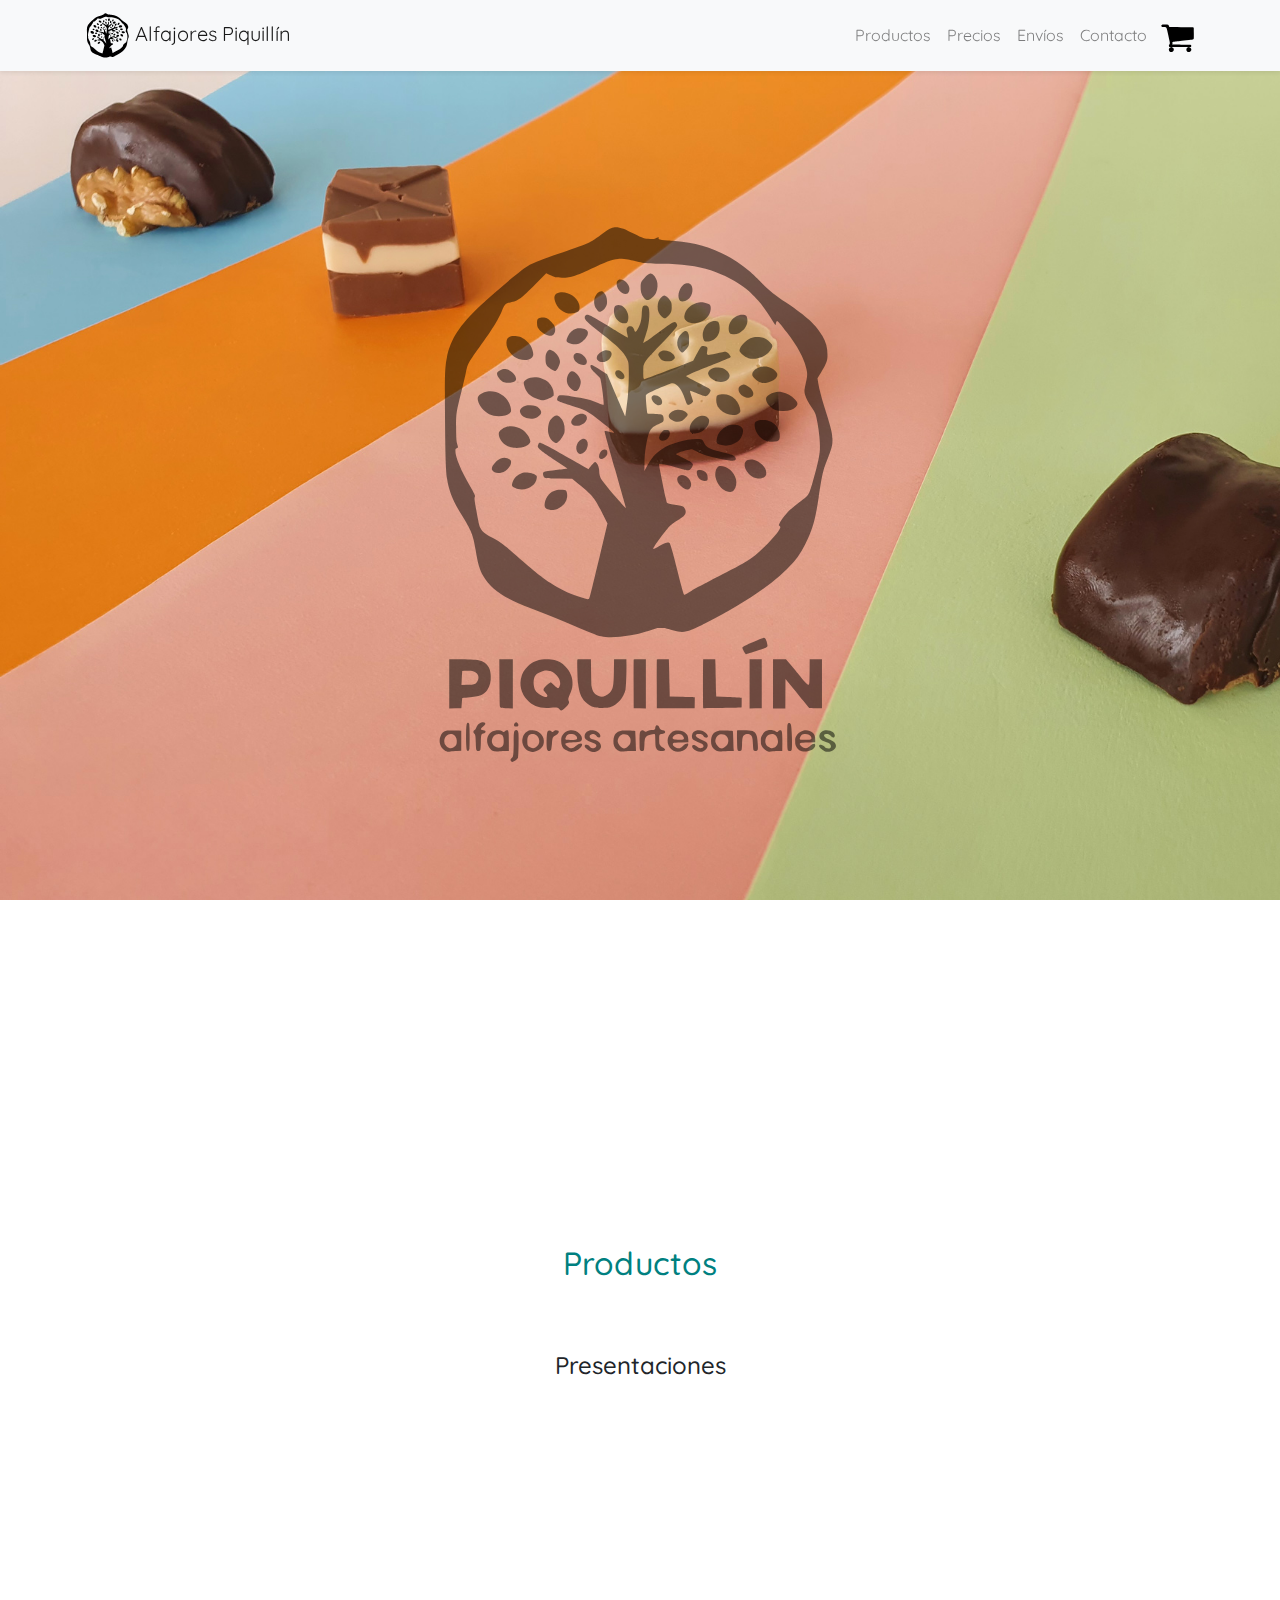
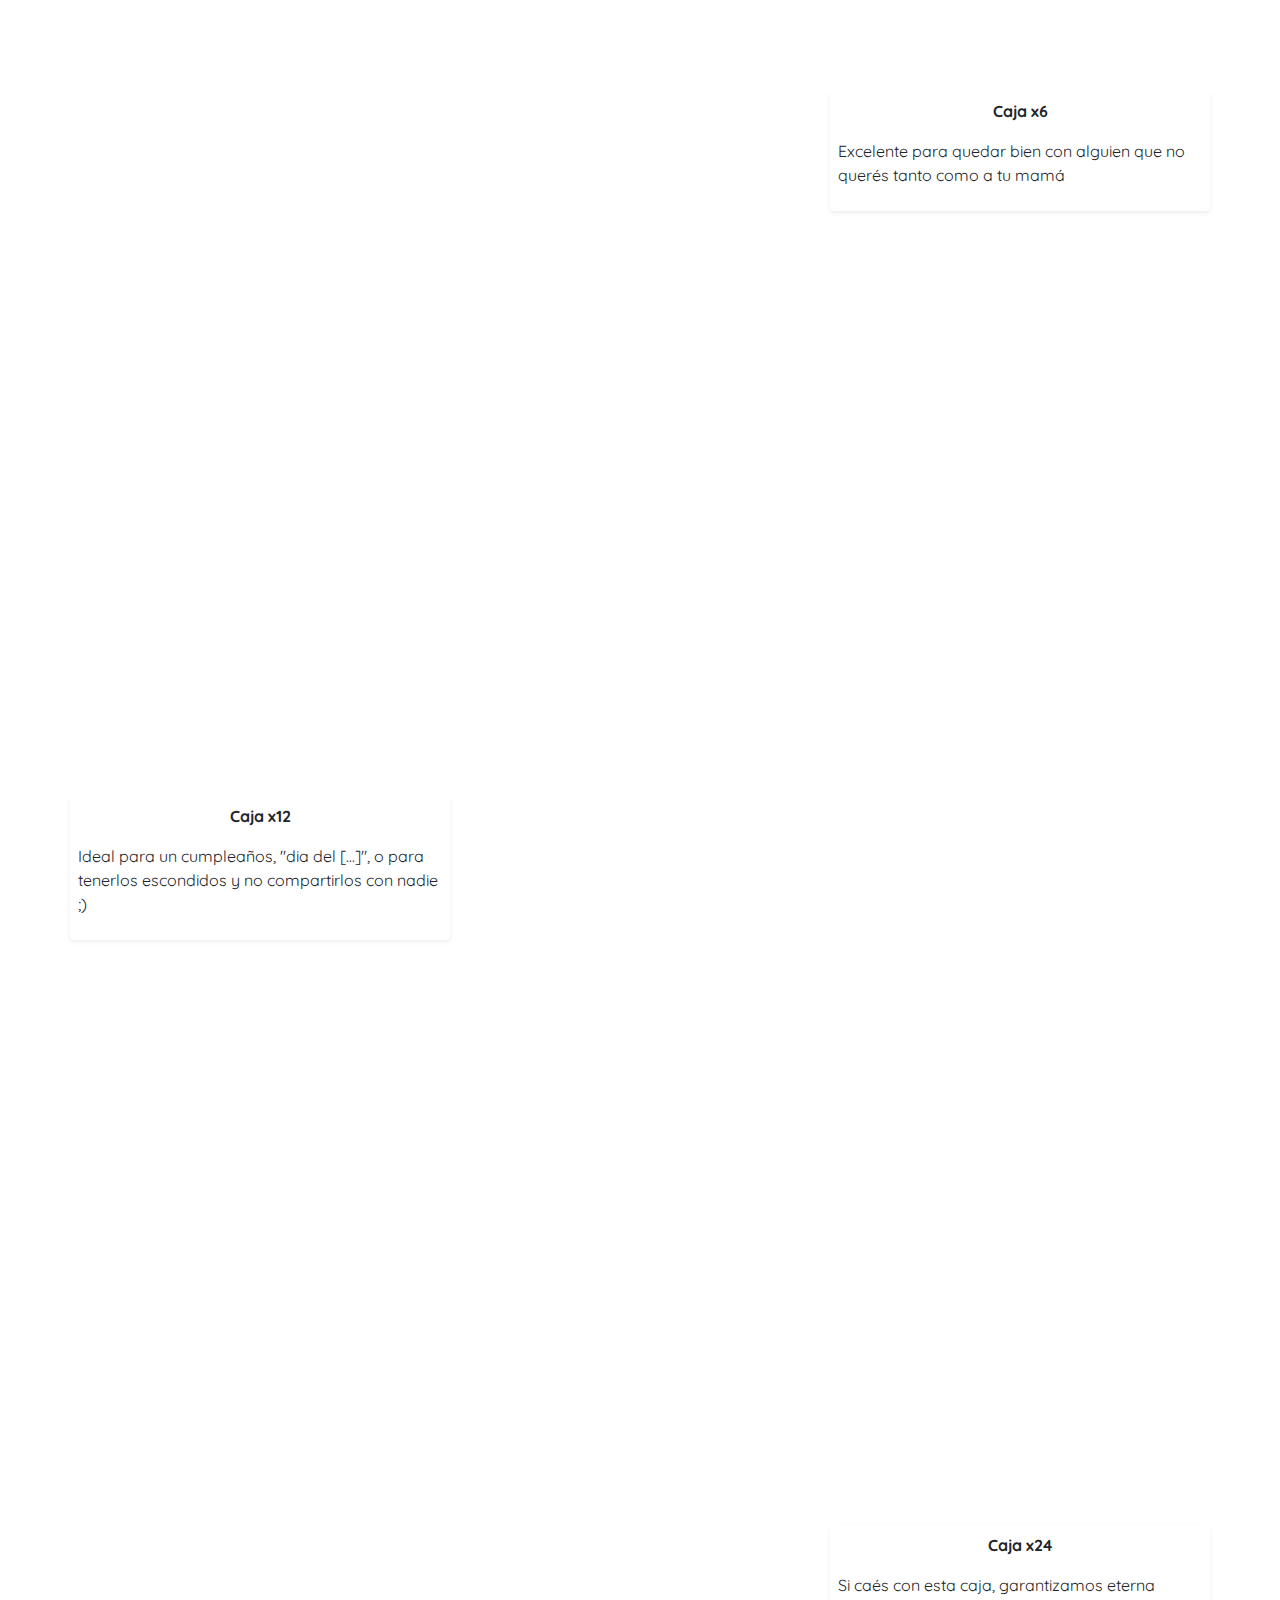
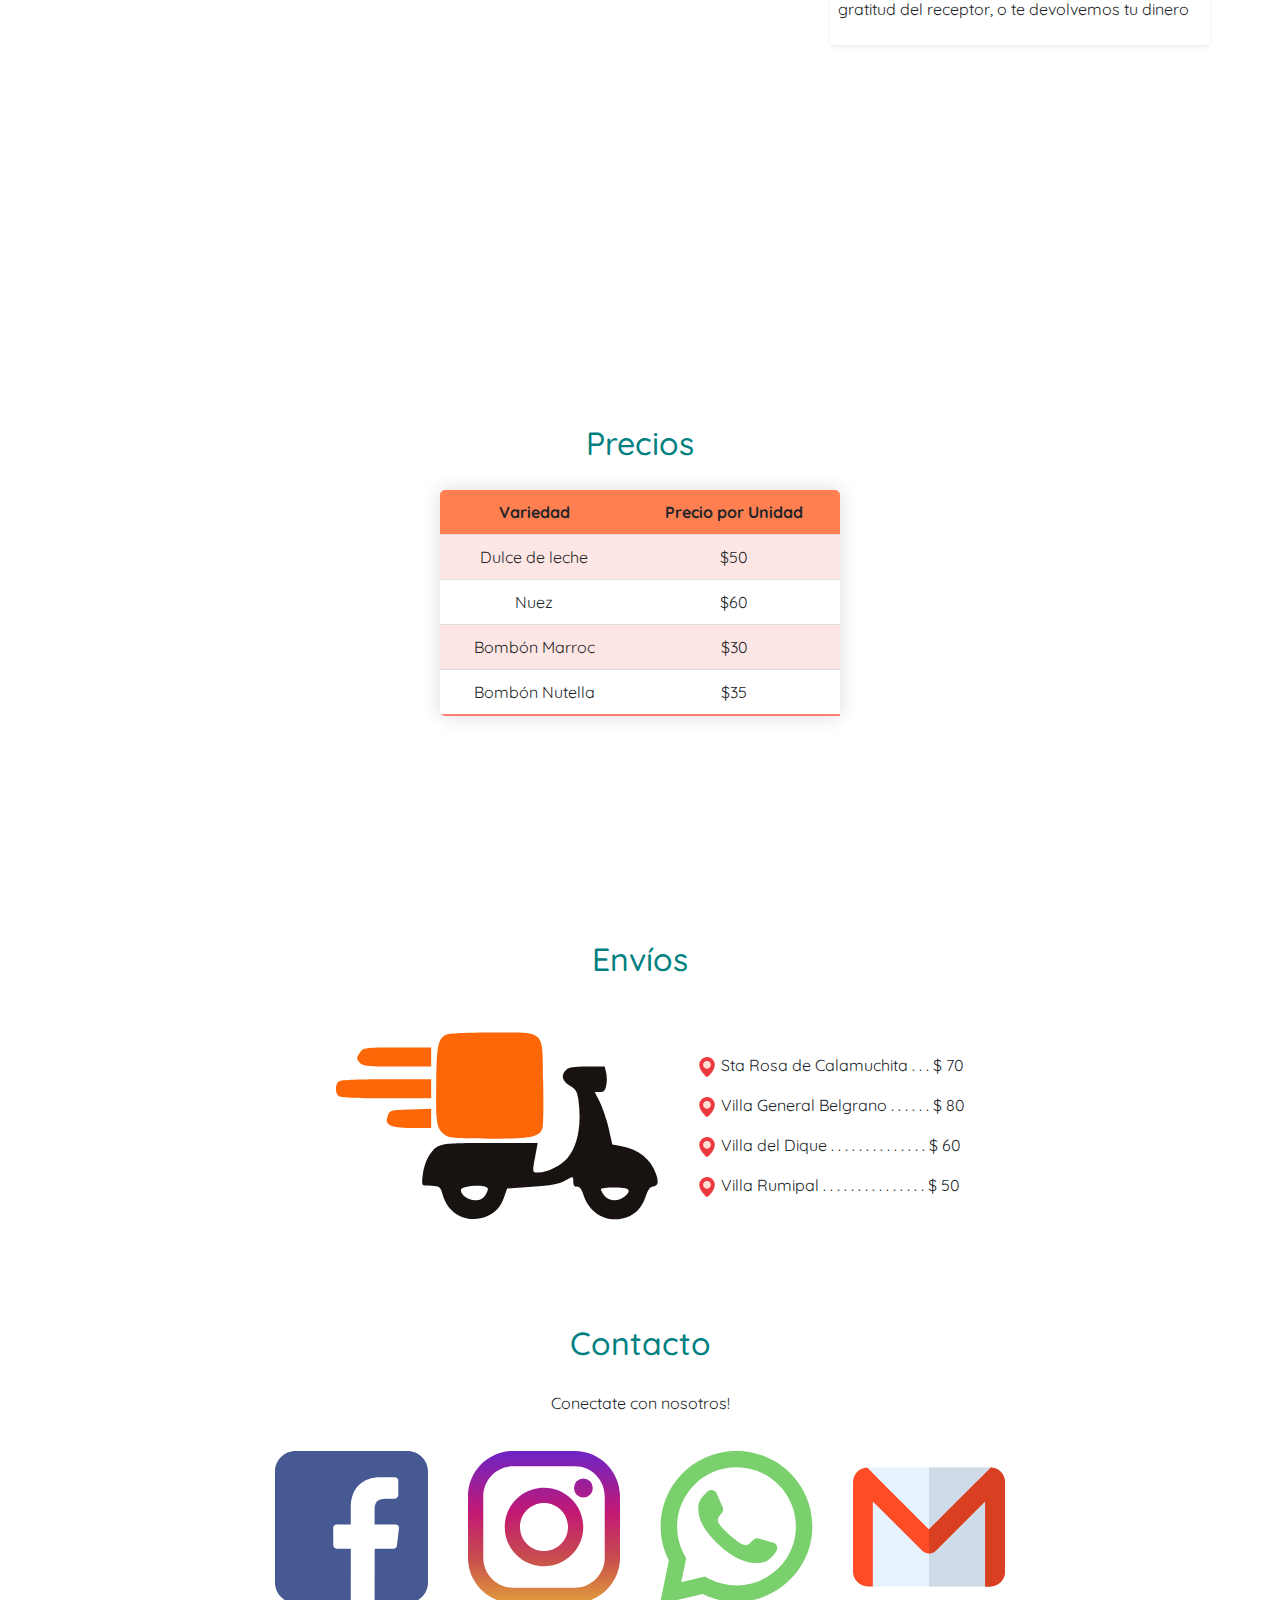
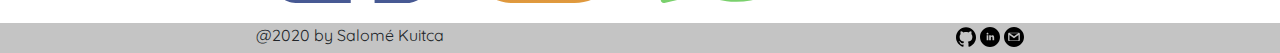
<file: index.html>
<!DOCTYPE html>
<html lang="en">

<head>
    <meta charset="UTF-8">
    <meta name="viewport" content="width=device-width, initial-scale=1.0">
    <meta name="viewport" content="initial-scale = 1.0">
    <meta name="viewport" content="width = device-width">
    <meta name="description"
        content="Alfajores y Bombones artesanales en el valle de Calamuchita, Córdoba, Argentina. Ideal para regalos, desayunos y meriendas.">
    <meta name="keywords"
        content="Alfajores artesanales Bombones Chocolates alfajor cordobes Córdoba dulces Calamuchita Villa General Belgrano desayuno merienda regalo colación">
    <title>Piquillin Alfajores Artesanales</title>

    <link rel="shortcut icon" href="favicon.ico">
    <!-- Link a Animate on Scroll -->
    <link href="https://unpkg.com/aos@2.3.1/dist/aos.css" rel="stylesheet">
    <script src="https://unpkg.com/aos@2.3.1/dist/aos.js"></script>

    <!-- Link a bootstrap -->
    <link rel="stylesheet" href="https://stackpath.bootstrapcdn.com/bootstrap/4.5.2/css/bootstrap.min.css"
        integrity="sha384-JcKb8q3iqJ61gNV9KGb8thSsNjpSL0n8PARn9HuZOnIxN0hoP+VmmDGMN5t9UJ0Z" crossorigin="anonymous">

    <!-- Link con mi css -->
    <link rel="stylesheet" href="css/style.css">

    <!-- Fuentes a usar -->
    <link href="https://fonts.googleapis.com/css2?family=Quicksand&display=swap" rel="stylesheet">

    <!-- CDN jquery -->
    <script src="https://code.jquery.com/jquery-3.5.1.js"
        integrity="sha256-QWo7LDvxbWT2tbbQ97B53yJnYU3WhH/C8ycbRAkjPDc=" crossorigin="anonymous"></script>

    <!-- Vinculacion con mis archivos js -->
    <script defer src="scripts/Producto.js"></script>
    <script defer src="scripts/script.js"></script>
</head>

<body class="body">

    <!-- Inicio header -->
    <header class="header-container">
        <div class="banner"></div>
    </header>
    <!-- Fin Header -->

    <!-- Imagen logo -->
    <img src="images/piquillin2.svg"
        alt="Logo con la imagen de un árbol con las palabras Piquillín Alfajores Artesanales" title="logo-piquillin"
        class="px-5 logo">

    <!-- Inicio Menu -->
    <nav class="navbar navbar-expand-lg fixed-top navbar-light bg-light shadow-sm">
        <div class="container">
            <a href="#" class="navbar-brand">
                <img src="images/logosolo.svg" alt="Logo con la imagen de un árbol" title="logo-piquillin-menu"
                    class="imagen-menu">
                Alfajores Piquillín
            </a>
            <button class="navbar-toggler" type="button" data-toggle="collapse" data-target="#navbarSuportedContent"
                aria-controls="navbarSuportedContent" aria-expanded="false" aria-label="Toggle navigation">
                <span class="navbar-toggler-icon"></span>
            </button>
            <div class="collapse navbar-collapse" id="navbarSuportedContent">
                <ul class="navbar-nav ml-auto">
                    <li class="nav-item">
                        <a class="nav-link" href="#productos">Productos</a>
                    </li>
                    <li class="nav-item">
                        <a class="nav-link" href="#precios">Precios</a>
                    </li>
                    <li class="nav-item">
                        <a class="nav-link" href="#envios">Envíos</a>
                    </li>
                    <li class="nav-item">
                        <a class="nav-link" href="#contacto">Contacto</a>
                    </li>
                </ul>
            </div>
            <div class="cart-div">
                <a href="carrito.html"><img src="images/cart.svg" class="cart" alt="icono carrito"></a>
                <span class="badge badge-pill badge-dark" id="cantidadCarrito"></span>
            </div>

        </div>
        </div>
    </nav>
    <!-- Fin Menu -->

    <!-- Inicio Párrafo descriptivo introductorio -->
    <div class="descripcion-general">
        <h1 data-aos="fade-right" class="nombre">Alfajores y Bombones Artesanales Piquillín</h1>
        <p data-aos="fade-left" class="introduccion">
            En el corazón del valle de Calamuchita crece, chiquito, dulce, y delicado.
            Nuestros alfajores y bombones también.
            Ideales para ese regalo que andabas buscando, o para calmar esa ansiedad
            que sólo un fruto de la sierra te va a calmar.
        </p>
    </div>
    <!-- Fin Párrafo descriptivo introductorio -->



    <!-- Inicio Seccion Productos -->
    <main id="productos">
        <h2 class="d-flex justify-content-center">Productos</h2>
        <div class="container d-flex flex-wrap justify-content-around" id="contenedorCards">
            <!-- ACA VAN LAS CARDS DE PRODUCTOS HECHAS CON JS -->
        </div>

        <!-- Inicio parte de Presentaciones -->
        <h4 class="subseccion-productos">Presentaciones</h4>

        <div class="container imagenes-presentaciones">
            <div class="row d-flex align-items-center justify-content-center">
                <div data-aos="zoom-in-right" class="col-8"><img src="images/x6.jpg" alt="caja con seis alfajores"
                        title="presentacion-media-docena"></div>
                <div class="col-4 shadow-sm p-2 rounded descripcion-caja">
                    <p class="font-weight-bold text-center">Caja x6</p>
                    <p>Excelente para quedar bien con alguien que no querés tanto como a tu mamá</p>

                </div>
            </div>
            <div class="row d-flex align-items-center">
                <div class="col-4 shadow-sm p-2 rounded descripcion-caja">
                    <p class="font-weight-bold text-center">Caja x12</p>
                    <p>Ideal para un cumpleaños, "dia del [...]", o para tenerlos escondidos y no compartirlos con
                        nadie ;) </p>

                </div>
                <div data-aos="zoom-in-left" class="col-8"><img src="images/x12.jpg" alt="caja con doce alfajores"
                        title="presentacion-docena"></div>
            </div>
            <div class="row d-flex align-items-center">
                <div data-aos="zoom-in-right" class="col-8"><img src="images/x12 2.jpg"
                        alt="caja con veinticuatro alfajores" title="presentacion-veintucuatro-alfajores"></div>
                <div class="col-4 shadow-sm p-2 rounded descripcion-caja">
                    <p class="font-weight-bold text-center">Caja x24</p>
                    <p>Si caés con esta caja, garantizamos eterna gratitud del receptor, o te devolvemos tu dinero
                    </p>

                </div>
            </div>
        </div>
        <!-- Fin parte de Presentaciones -->

    </main>
    <!-- Fin Seccion Productos -->

    <!-- Inicio Seccion Precios -->
    <section id="precios" class="precios">
        <h2 class="d-flex justify-content-center">Precios</h2>

        <div class="tabla-precios d-flex justify-content-center">
            <table class="tabla">
                <tr>
                    <th>Variedad</th>
                    <th>Precio por Unidad</th>
                    <!-- <th>x12</th>
                    <th>x24</th> -->
                </tr>
                <tr>
                    <td>Dulce de leche</td>
                    <td>$50</td>
                </tr>
                <tr>
                    <td>Nuez</td>
                    <td>$60</td>
                </tr>
                <tr>
                    <td>Bombón Marroc</td>
                    <td>$30</td>
                </tr>
                <tr>
                    <td>Bombón Nutella</td>
                    <td>$35</td>
                </tr>
            </table>
        </div>
    </section>
    <!-- Fin Seccion Precios -->

    <!-- Animación para la aparición de la promo en Modal -->
    <div data-aos="zoom-in-up" data-aos-delay="5000" class="container d-flex justify-content-center mt-5">
        <button type="button" class="btn btn-warning m-3" data-toggle="modal" data-target="#exampleModalCenter">
            A wild PROMO Appeared! <img src="images/promo.svg" alt="Dibujo de dos alfajores" title="promo-appear"
                height="50px">
        </button>
    </div>



    <!-- Modal -->
    <div class="modal fade" id="exampleModalCenter" tabindex="-1" role="dialog"
        aria-labelledby="exampleModalCenterTitle" aria-hidden="true">
        <div class="modal-dialog modal-dialog-centered" role="document">
            <div class="modal-content">
                <div class="modal-header">
                    <h5 class="modal-title" id="exampleModalCenterTitle"> Atrapaste una Promo! Genial!</h5>
                    <button type="button" class="close" data-dismiss="modal" aria-label="Close">
                        <span aria-hidden="true">&times;</span>
                    </button>
                </div>
                <div class="modal-body d-flex justify-content-center">
                    <img src="images/piquibola.png"
                        alt="Imagen estilo videojuego que explica que si queres la promo uses el código piquibola"
                        title="piquibola" class="piquibola">
                </div>
                <div class="modal-footer justify-content-around">
                    <button type="button" class="btn btn-secondary" data-dismiss="modal">Odio las Ofertas</button>
                    <button type="button" class="btn btn-primary" onClick="promo()" data-dismiss="modal">LO QUIERO
                        YA! </button>
                </div>
            </div>
        </div>
    </div>

    <!-- Inicio Seccion Envios -->
    <section id="envios">
        <h2 class="d-flex justify-content-center">Envíos</h2>
        <div class="container d-flex justify-content-center align-items-center flex-wrap">
            <div class="p-3">
                <img src="./images/delivery.svg" alt="Imagen de moto de delivery" title="moto-delivery"
                    class="img-fluid">
            </div>

            <div>
                <div class=" p-2"> <img src="images/pin.svg" alt="pin de localización" title="pin" class="pin"> Sta Rosa
                    de Calamuchita . . . $ 70 </div>
                <div class=" p-2"> <img src="images/pin.svg" alt="pin de localización" title="pin" class="pin"> Villa
                    General Belgrano . . . . . . $ 80</div>
                <div class=" p-2"> <img src="images/pin.svg" alt="pin de localización" title="pin" class="pin"> Villa
                    del Dique . . . . . . . . . . . . . . $ 60</div>
                <div class=" p-2"> <img src="images/pin.svg" alt="pin de localización" title="pin" class="pin"> Villa
                    Rumipal . . . . . . . . . . . . . . . $ 50 </div>
            </div>

        </div>
    </section>
    <!-- Fin Seccion Envios -->





    <!-- Inicio Seccion Contacto -->
    <section id="contacto">
        <h2 class="d-flex justify-content-center">Contacto</h2>
        <p class="text-center">Conectate con nosotros!</p>
        <div class="container datos-contacto d-flex justify-content-between">
            <a href="https://www.facebook.com/alfajores.piquillin/" target="_blank" class="social"><img
                    src="images/fb.svg" alt="Logo de Facebook" title="logo-facebook"
                    class="imagen-contacto img-fluid"></a>
            <a href="https://www.instagram.com/alfajores.piquillin/" target="_blank" class="social"><img
                    src="images/ig.svg" alt="Logo de Instagram" title="logo-instagram"
                    class="imagen-contacto img-fluid"></a>
            <a href="https://wa.link/ymytcm" target="_blank" class="social"><img src="images/wpp.svg"
                    alt="Logo de WhatsApp" title="logo-whatsApp" class="imagen-contacto img-fluid"></a>
            <a href="mailto:alfajorespiquillin@gmail.com" target="_blank" class="social"><img src="images/gmail.svg"
                    alt="Logo de Gmail" title="logo-gmail" class="imagen-contacto img-fluid"></a>
        </div>

        </div>
    </section>
    <!-- Fin Seccion Contacto -->

    <!-- Inicio Footer -->
    <footer class="d-flex justify-content-around">
        <p class="text-right">@2020 by Salomé Kuitca</p>
        <div>
            <a href="https://github.com/salokuitca" target="_blank"><img src="images/github.svg" alt="logo de github"
                    title="logo-github"></a>
            <a href="https://www.linkedin.com/in/salomekuitca/" target="_blank"><img src="images/linkedin.svg"
                    alt="logo de linkedin" title="logo-linkedin"></a>
            <a href="mailto:salokuitca@gmail.com" target="_blank"><img src="images/gmail-footer.svg" alt="logo de gmail"
                    title="logo-gmail"></a>
        </div>

    </footer>


    <!-- JS de bootstrap -->

    <script src="https://cdn.jsdelivr.net/npm/popper.js@1.16.1/dist/umd/popper.min.js"
        integrity="sha384-9/reFTGAW83EW2RDu2S0VKaIzap3H66lZH81PoYlFhbGU+6BZp6G7niu735Sk7lN" crossorigin="anonymous">
    </script>
    <script src="https://stackpath.bootstrapcdn.com/bootstrap/4.5.2/js/bootstrap.min.js"
        integrity="sha384-B4gt1jrGC7Jh4AgTPSdUtOBvfO8shuf57BaghqFfPlYxofvL8/KUEfYiJOMMV+rV" crossorigin="anonymous">
    </script>
    <!-- JS Animacion -->
    <script>
        AOS.init();
    </script>


</body>

</html>
</file>
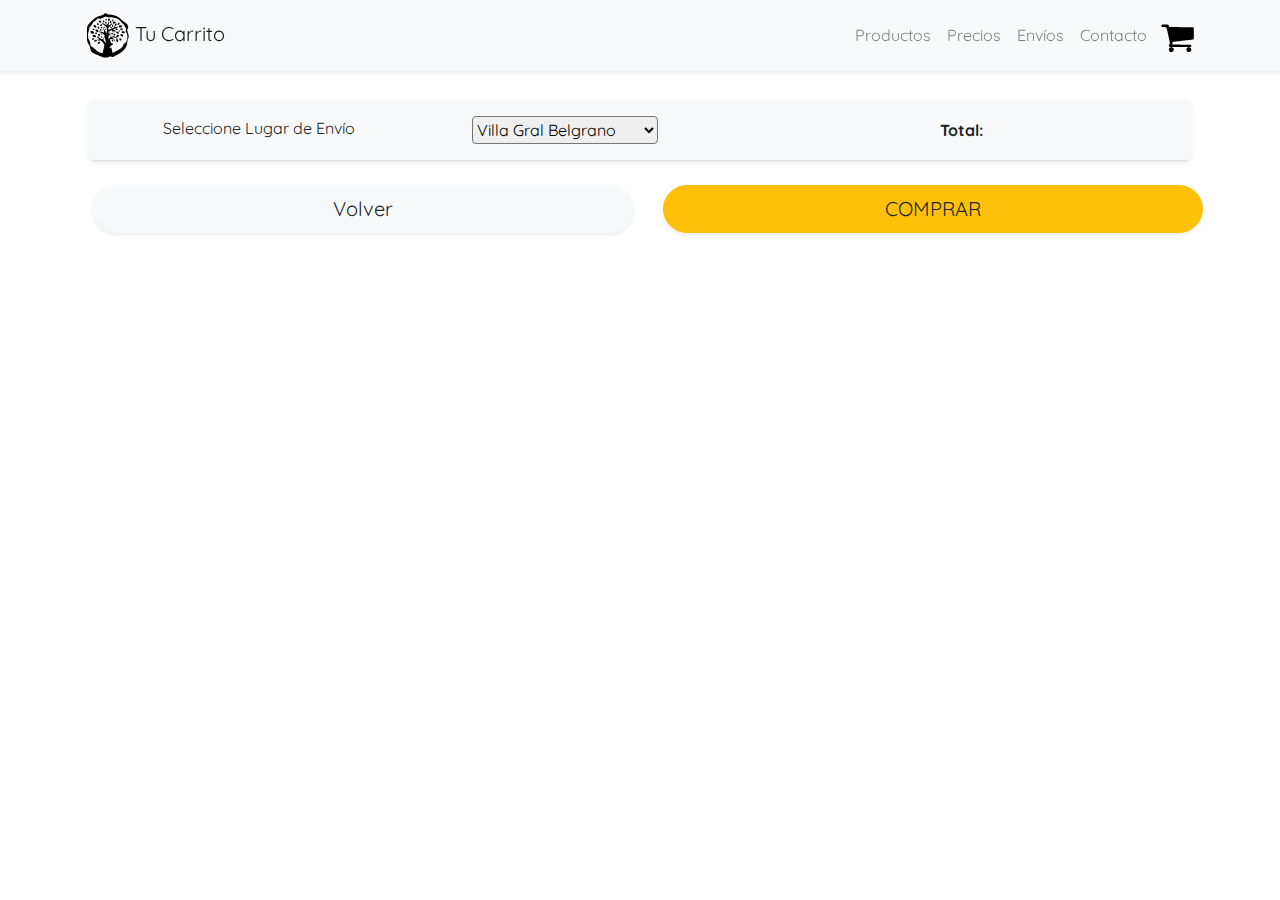
<file: carrito.html>
<!DOCTYPE html>
<html lang="en">

<head>
    <meta charset="UTF-8">
    <meta name="viewport" content="width=device-width, initial-scale=1.0">
    <title>Carrito de Compras</title>

    <link rel="shortcut icon" href="favicon.ico">
    <!-- Link a bootstrap -->
    <link rel=" stylesheet" href="https://stackpath.bootstrapcdn.com/bootstrap/4.5.2/css/bootstrap.min.css"
        integrity="sha384-JcKb8q3iqJ61gNV9KGb8thSsNjpSL0n8PARn9HuZOnIxN0hoP+VmmDGMN5t9UJ0Z" crossorigin="anonymous">
    <!-- Link con mi css -->
    <link rel="stylesheet" href="css/style.css">


    <!-- Fuentes a usar -->
    <link href="https://fonts.googleapis.com/css2?family=Quicksand&display=swap" rel="stylesheet">
    <link href="https://maxcdn.bootstrapcdn.com/font-awesome/4.7.0/css/font-awesome.min.css" rel="stylesheet"
        integrity="sha384-wvfXpqpZZVQGK6TAh5PVlGOfQNHSoD2xbE+QkPxCAFlNEevoEH3Sl0sibVcOQVnN" crossorigin="anonymous">
    <!-- CDN jquery -->
    <script src="https://code.jquery.com/jquery-3.5.1.js"
        integrity="sha256-QWo7LDvxbWT2tbbQ97B53yJnYU3WhH/C8ycbRAkjPDc=" crossorigin="anonymous"></script>


</head>

<body class="body">

    <!-- Inicio Menu -->
    <nav class="navbar navbar-expand-lg fixed-top navbar-light bg-light shadow-sm">
        <div class="container">
            <a href="index.html" class="navbar-brand">
                <img src="images/logosolo.svg" alt="Logo con la imagen de un árbol" title="logo-piquillin-menu"
                    class="imagen-menu">
                Tu Carrito
            </a>
            <button class="navbar-toggler" type="button" data-toggle="collapse" data-target="#navbarSuportedContent"
                aria-controls="navbarSuportedContent" aria-expanded="false" aria-label="Toggle navigation">
                <span class="navbar-toggler-icon"></span>
            </button>
            <div class="collapse navbar-collapse" id="navbarSuportedContent">
                <ul class="navbar-nav ml-auto">
                    <li class="nav-item">
                        <a class="nav-link" href="index.html#productos">Productos</a>
                    </li>
                    <li class="nav-item">
                        <a class="nav-link" href="index.html#precios">Precios</a>
                    </li>
                    <li class="nav-item">
                        <a class="nav-link" href="index.html#envios">Envíos</a>
                    </li>
                    <li class="nav-item">
                        <a class="nav-link" href="index.html#contacto">Contacto</a>
                    </li>
                </ul>
            </div>
            <div class="cart-div">
                <a href="carrito.html"><img src="images/cart.svg" class="cart" alt="icono carrito"></a>
                <span class="badge badge-pill badge-dark" id="cantidadCarrito2"></span>
            </div>

        </div>
        </div>
    </nav>
    <!-- Fin Menu -->
    <div id="carritoVacio">
        <!-- ACA VA CARRITO VACIO HECHO CON JS -->
    </div>

    <div id="formularioEnvio"></div>




    <div class="container carrito-container" id="carritoID">
        <div id="contenedorDivCarrito">
            <!-- ACA VA CADA PRODUCTO EN EL CARRITO HECHO CON JS -->
        </div>
        <div class="barra my-3">
            <div class="row border-bottom d-flex align-items-center mx-1 rounded-lg shadow-sm py-3 bg-light">
                <div class="col-7 lugar-de-envio d-flex justify-content-around flex-wrap  ">
                    <div class="pb-1"> Seleccione Lugar de Envío</div>
                    <select name="" id="lugarDeEnvio" onchange="elegirEnvio()" class="rounded" required>
                        <!-- <option selected disabled value="0">Elegir</option> -->
                        <option value="80" id="VGB">Villa Gral Belgrano</option>
                        <option value="50" id="VR">Villa Rumipal</option>
                        <option value="70" id="SRC">Sta Rosa Calamuchita</option>
                        <option value="60" id="VDD">Villa del Dique</option>
                    </select>
                    <div class="invalid-feedback" id="noSeleccionado"></div>
                </div>
                <div class="col-5 text-center">
                    <strong>Total: </strong>
                    <strong id="total"></strong>
                </div>
            </div>
        </div>



        <div class="row ">
            <div class="col-sm-12  col-md-6 ">
                <a href="index.html" class="text-decoration-none ">
                    <button class="btn btn-lg btn-block btn-light shadow-sm rounded-pill m-2">Volver</button>
                </a>
            </div>
            <div class="col-sm-12 col-md-6 text-right">
                <button class="btn btn-lg btn-block btn-warning text-uppercase shadow-sm rounded-pill pagar m-2"
                    data-toggle="modal" data-target="#staticBackdrop" onclick="resumenCompra()">comprar</button>
            </div>
        </div>
    </div>


    <!-- Modal -->
    <div class="modal fade" id="staticBackdrop" data-backdrop="static" data-keyboard="false"
        aria-labelledby="staticBackdropLabel" aria-hidden="true">
        <div class="modal-dialog modal-dialog-centered">
            <div class="modal-content">
                <div class="modal-header">
                    <h5 class="modal-title" id="staticBackdropLabel">Completa tus datos</h5>
                    <button type="button" class="close" data-dismiss="modal" aria-label="Close">
                        <span aria-hidden="true">&times;</span>
                    </button>
                </div>
                <div class="modal-body">
                    <!-- <div class="barra my-3"> -->
                    <div
                        class="barra row border-bottom d-flex align-items-center justify-content-center mx-1 rounded-lg shadow-sm py-3 bg-light container">
                        <div id="resumenPedido">

                        </div>
                        <form action="" class="was-validated">
                            <div class="form-group">
                                <label for="" class="py-2">Nombre</label>
                                <input type="text" class="form-control" id="nombreCliente" required>


                            </div>

                            <div class="form-group d-flex justify-content-center">
                                <label for="FechaEnvio" class="pr-3">Fecha de Envio preferida</label>
                                <input type="date" id="FechaEnvio" name="fechaEnvioName" required>
                            </div>
                            <div class="form-group">
                                <label for="">Dirección de entrega</label>
                                <textarea name="" id="descripcion-dire" value="" cols="30" rows="5" class="form-control"
                                    required></textarea>
                            </div>
                            <div class="modal-footer d-flex justify-content-around">
                                <button type="button" class="btn btn-secondary" data-dismiss="modal">Volver</button>
                                <a href="" id="whatsapp">
                                    <button class="btn btn-primary" onclick="datosWhatsapp()" type="button">Enviar
                                        Pedido <img src="images/whatsapp-boton.png" class="img-modal-envio"
                                            alt=""></button>
                                </a>
                            </div>
                        </form>
                    </div>
                    <!-- </div>  -->
                </div>

            </div>
        </div>
    </div>

    <!-- JS de bootstrap -->

    <script src="https://cdn.jsdelivr.net/npm/popper.js@1.16.1/dist/umd/popper.min.js"
        integrity="sha384-9/reFTGAW83EW2RDu2S0VKaIzap3H66lZH81PoYlFhbGU+6BZp6G7niu735Sk7lN" crossorigin="anonymous">
    </script>
    <script src="https://stackpath.bootstrapcdn.com/bootstrap/4.5.2/js/bootstrap.min.js"
        integrity="sha384-B4gt1jrGC7Jh4AgTPSdUtOBvfO8shuf57BaghqFfPlYxofvL8/KUEfYiJOMMV+rV" crossorigin="anonymous">
    </script>

    <!-- Vinculacion con mis archivos js -->
    <script src="scripts/Producto.js"></script>
    <script src="scripts/script.js"></script>
</body>

</html>
</file>
<file: css/style.css>
@charset "UTF-8";
.tabla-precios .tabla tr td, .tabla-precios .tabla tr th {
  text-align: center;
  padding: 10px;
}

/* Inicialización de mi CSS*/
* {
  margin: 0;
  padding: 0;
  box-sizing: border-box;
}

/*Estilos generales en etiqueta html*/
html {
  scroll-behavior: smooth;
  overflow-x: hidden !important;
}

/*Estilos clase .body que se corresponde con la etiqueta body*/
.body {
  background-color: white;
  font-family: "Quicksand", sans-serif;
  overflow-x: hidden !important;
}

/* Aumento de segundos en animate on scroll del modal promo */
.body [data-aos-delay="5000"] [data-aos],
[data-aos][data-aos][data-aos-delay="5000"] {
  transition-delay: 5000ms;
}

/*Estilos del header*/
.header-container .banner {
  background-image: url("../images/00banner.jpg");
  height: calc(100vh - 70px);
  display: flex;
  flex-direction: column;
  align-items: center;
  justify-content: center;
  background-size: cover;
  width: 100%;
  margin-top: 70px;
}

/*Estilo logo*/
.logo {
  position: absolute;
  top: 90px;
  left: 0;
  right: 0;
  bottom: 0;
  margin: auto;
  width: 100%;
  max-width: 600px;
  opacity: 0.5;
  animation-name: slidein;
  animation-duration: 3s;
}

/*Estilos menu*/
.imagen-menu {
  width: 45px;
  height: 45px;
}

.cart {
  width: 40px;
  padding-top: 5px;
  padding-left: 5px;
}

.cart-div:hover {
  transform: scale(1.15);
  filter: opacity(0.8);
}

/*Estilos del párrafo descriptivo*/
.descripcion-general {
  margin: 6vw;
}
.descripcion-general .nombre {
  margin: 10px;
  width: 100%;
  text-align: center;
  text-transform: uppercase;
  font-weight: 100;
  font-size: x-large;
}
.descripcion-general .introduccion {
  position: relative;
  margin: 0 auto;
  max-width: 600px;
  text-align: center;
}

/*Estilo de h2*/
h2 {
  padding-top: 80px;
  padding-bottom: 20px;
  color: teal;
}

/*Inicio estilos sección Productos (main)*/
.producto {
  max-width: 400px;
}

.cantidad-carrito {
  width: 65px !important;
}

.imagen-card {
  height: auto;
}

.subseccion-productos {
  padding: 10px 0 5px 0;
  margin-top: 30px !important;
  text-align: center;
}

.imagenes-presentaciones img {
  margin: 30px;
  max-width: 90%;
  box-shadow: 5px 5px 10px 0 rgba(0, 0, 0, 0.5);
}

/*Fin estilos sección Productos*/
/*Inicio Estilos sección precios*/
/*Estilos tabla*/
.tabla-precios .tabla {
  border-collapse: collapse;
  border-radius: 5px 5px 0;
  overflow: hidden;
  min-width: 400px;
  box-shadow: 0 0 20px rgba(0, 0, 0, 0.15);
}
.tabla-precios .tabla tr {
  border-bottom: 1px solid #dddddd;
}
.tabla-precios .tabla tr:nth-child(even) {
  background-color: #fde6e4;
}
.tabla-precios .tabla tr:last-of-type {
  border-bottom: 2px solid salmon;
}
.tabla-precios .tabla tr th {
  background-color: coral;
}
/*Fin Estilos sección precios*/
/*Estilos de promo modal*/
.piquibola {
  width: 100%;
}

/*Inicio estilos sección envíos*/
.pin {
  width: 20px;
}

/*Fin estilos sección envíos*/
/*Inicio estilos sección Pedido*/
.formulario {
  max-width: 700px !important;
  background-color: #fde6e4;
  box-shadow: 0 0 20px rgba(0, 0, 0, 0.15);
  border-radius: 5px 5px 0 0;
}
.formulario .lugares {
  padding-left: 62px;
}

/*Fin estilos sección pedidos*/
/*Inicio estilos sección contacto*/
.social {
  -webkit-transition: 0.5s;
  -ms-transition: 0.5s;
  -o-transition: 0.5s;
  transition: 0.5s;
}

.social:hover {
  -webkit-transform: scale(1.05, 1.05);
  -ms-transform: scale(1.05, 1.05);
  -o-transform: scale(1.05, 1.05);
  transform: scale(1.05, 1.05);
  -webkit-transform: translateY(-25px);
  -ms-transform: translateY(-25px);
  -o-transform: translateY(-25px);
  transform: translateY(-25px);
  filter: opacity(90%);
  margin: 0 10px;
}

.imagen-contacto {
  width: 200px;
  padding: 20px;
}

/*Fin estilos sección contacto*/
/*Estilos del footer*/
footer {
  height: 30px;
  background-color: #c4c4c4;
}
footer a img {
  height: 20px;
}

/*Estilos de carrito.html*/
.carrito-container,
.carrito-vacio {
  margin-top: 100px;
}

.carrito-vacio div {
  font-size: x-large;
}

.carrito-vacio img {
  width: 50%;
}

.img-modal-envio {
  width: 20px;
  margin-left: 8px;
  margin-bottom: 2px;
}

/*Webkit para que se deshabiliten las flechas del input en mozilla*/
/* Animacion Titulo */
@keyframes slidein {
  from {
    opacity: 0;
  }
  to {
    opacity: 0.5;
  }
}
/* Inicio Medias Queries */
/* Mobile Style */
@media only screen and (max-width: 426px) {
  /* Inicio Estilo mobile Sección Productos*/
  .imagenes-presentaciones img {
    margin: 5px;
  }

  .descripcion-caja {
    max-width: 30% !important;
  }
  .descripcion-caja p {
    font-size: smaller;
  }

  /* Fin Estilo mobile Sección Productos*/
  /*Estilos mobile Sección Precios*/
  .tabla-precios .tabla {
    min-width: 200px;
  }

  /*Estilos mobile de carrito.html*/
  .descripcion-pdto-encarrito,
.lugar-de-envio {
    font-size: smaller;
  }

  .descripcion-pdto-encarrito {
    font-weight: bold;
  }
}
/* Tablet Style */
@media only screen and (min-width: 427px) and (max-width: 960px) {
  /*Estilo tablet Sección Producto*/
  .descripcion-caja {
    max-width: 30% !important;
  }

  .descripcion-pdto-encarrito {
    font-weight: bold;
  }
}
/* Desktop Style */
@media only screen and (min-width: 961px) {
  /*Estilo desktop navbar*/
  li a {
    color: black;
    text-decoration: none;
  }
  li a:after {
    content: "";
    display: block;
    margin: auto;
    height: 1.5px;
    width: 0px;
    transition: all 0.8s;
  }
  li a:hover:after {
    width: 100%;
    background: #333;
  }

  /*Estilos desktop Sección Productos*/
  .producto:hover {
    -webkit-transform: scale(1.05);
    -ms-transform: scale(1.05);
    -o-transform: scale(1.05);
    transform: scale(1.05);
    -webkit-transition: all 0.3s;
    -ms-transition: all 0.3s;
    -o-transition: all 0.3s;
    transition: all 0.3s;
  }

  /*Estilos desktop Sección Contacto*/
  .datos-contacto {
    max-width: 800px;
  }

  /*Estilos desktop de carrito.html*/
  .img-pdto-encarrito {
    max-width: 10rem !important;
  }
}
/* Fin Medias Queries */

/*# sourceMappingURL=style.css.map */
</file>
